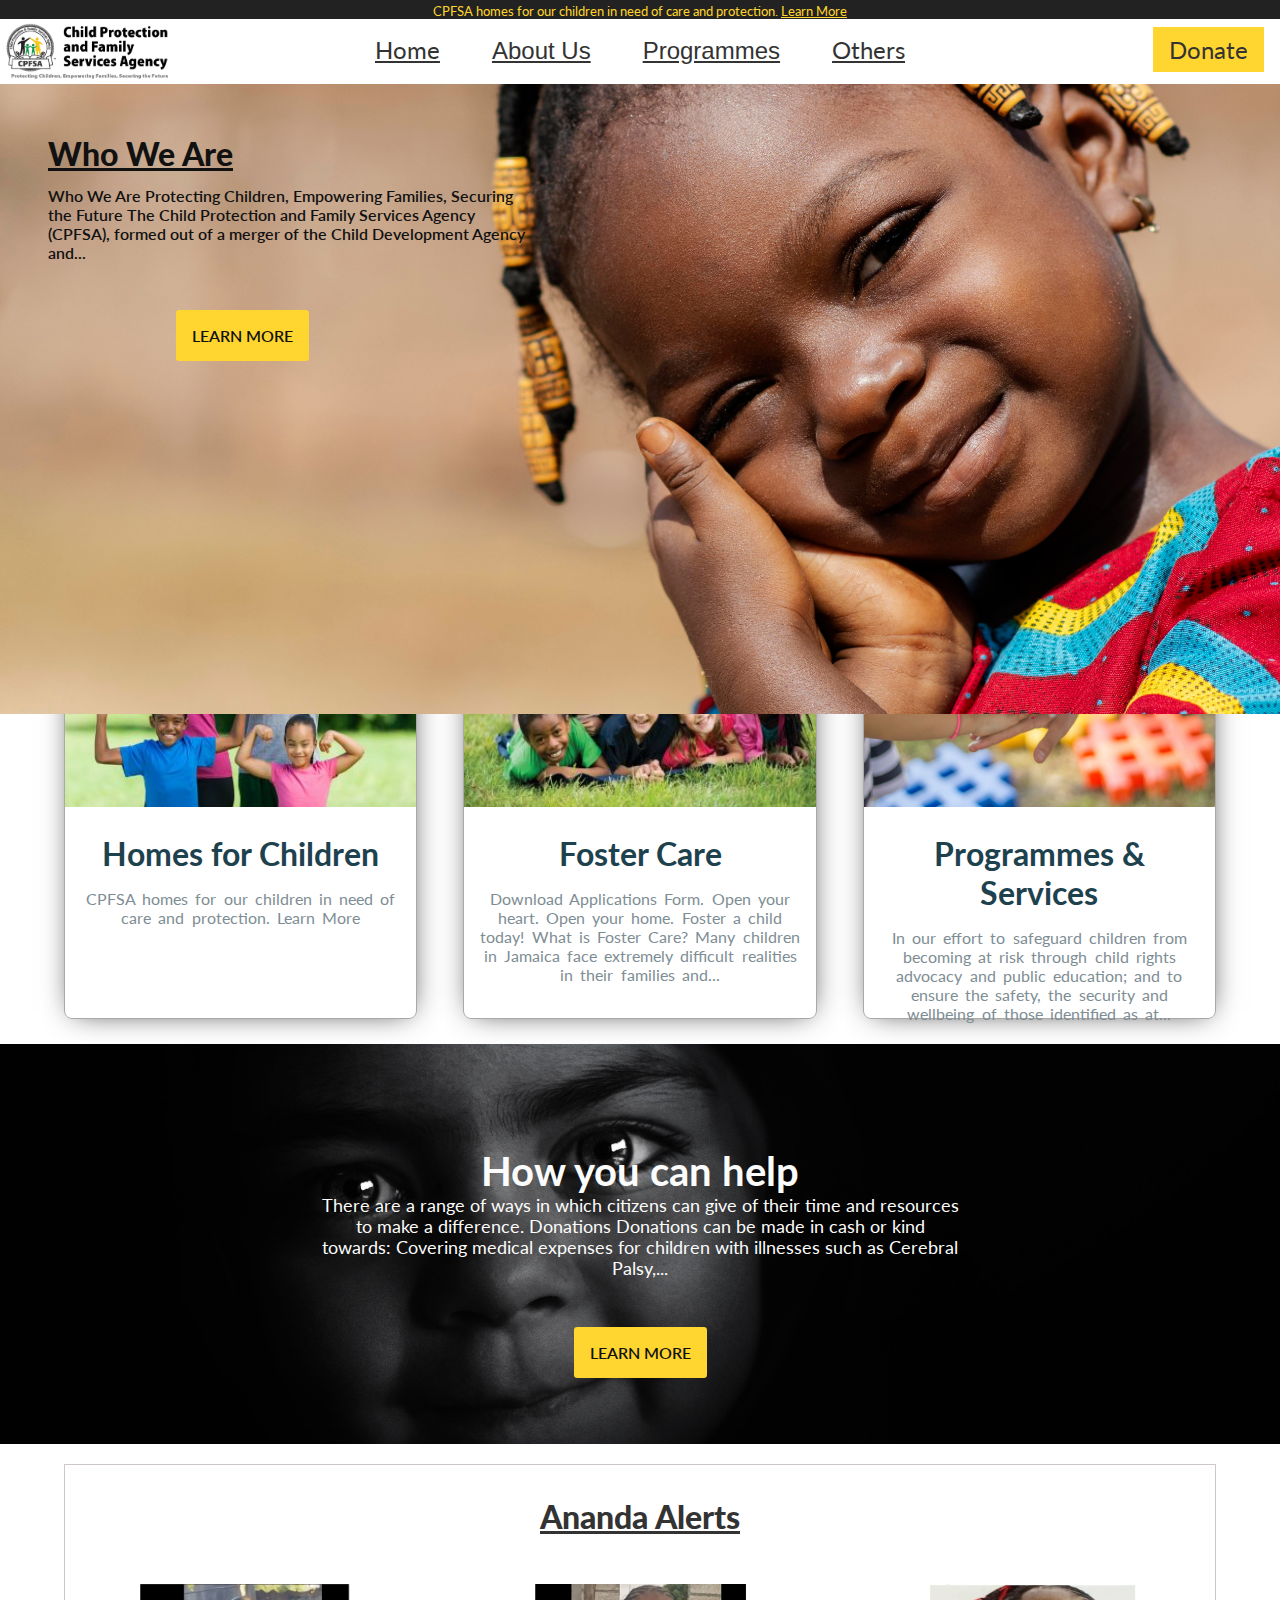
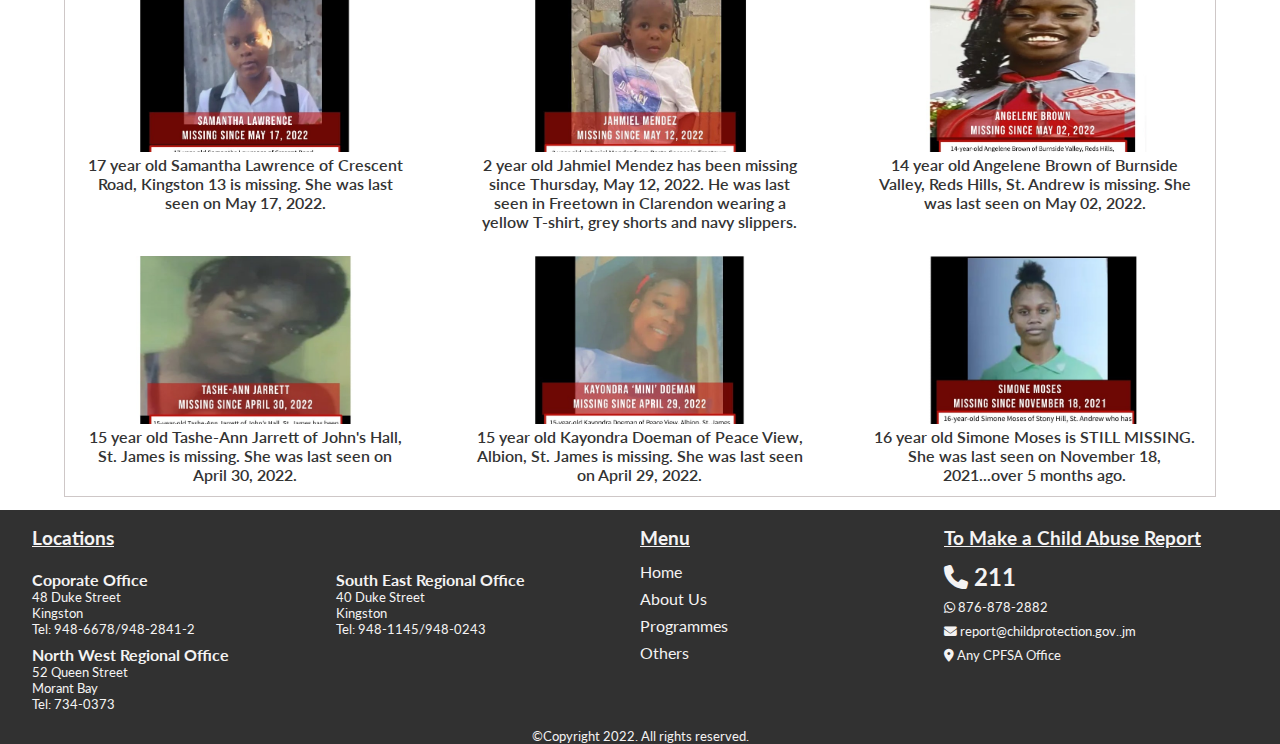
<file: index.html>
<!DOCTYPE html>
<html lang="en">
  <head>
    <meta charset="UTF-8" />
    <meta http-equiv="X-UA-Compatible" content="IE=edge" />
    <meta name="viewport" content="width=device-width, initial-scale=1.0" />
    <link rel="stylesheet" href="style.css" />
    <link
      rel="stylesheet"
      href="https://cdnjs.cloudflare.com/ajax/libs/font-awesome/6.1.1/css/all.min.css"
    />
    <title>Child Development Agency</title>
  </head>
  <body>
    <div class="banner">
      <p>
        CPFSA homes for our children in need of care and protection.
        <a href="">Learn More</a>
      </p>
    </div>
    <div class="navbar">
      <div class="navbar-left">
        <img src="images/logo.png" alt="Logo" />
      </div>
      <div class="navbar-center">
        <div class="navbar-links"><a href="#">Home</a></div>
        <div class="dropdown">
          <button class="dropdown-btn">About Us</button>
          <div class="dropdown-content">
            <a href="">Who We Are</a>
            <a href="">Mission & Vision</a>
          </div>
        </div>
        <div class="dropdown">
          <button class="dropdown-btn">Programmes</button>
          <div class="dropdown-content">
            <a href="">Foster Care</a>
            <a href="">Adoption</a>
            <a href="">CPFSA Cares</a>
          </div>
        </div>
        <div class="navbar-links" id="others"><a href="#">Others</a></div>
      </div>
      <div class="navbar-right"><a href="#">Donate</a></div>
    </div>
    <div class="home-image">
      <img
        src="images/close-up-cute-little-girl-portrait.jpg"
        alt="Home Image"
      />
      <div class="header">
        <h1>Who We Are</h1>
        <p>
          Who We Are Protecting Children, Empowering Families, Securing the
          Future The Child Protection and Family Services Agency (CPFSA), formed
          out of a merger of the Child Development Agency and...
        </p>
        <a href="">LEARN MORE</a>
      </div>
    </div>
    <div class="values-container">
      <div class="values" id="homes">
        <img src="images/home-for-children.jpg" alt="Family Photo" /><a href="#"
          ><div>
            <h1>Homes for Children</h1>
            <p>
              CPFSA homes for our children in need of care and protection. Learn
              More
            </p>
          </div></a
        >
      </div>
      <div class="values" id="foster">
        <img src="images/foster-image.jpg" alt="Group of Children" /><a href="#"
          ><div>
            <h1>Foster Care</h1>
            <p>
              Download Applications Form. Open your heart. Open your home.
              Foster a child today! What is Foster Care? Many children in
              Jamaica face extremely difficult realities in their families
              and...
            </p>
          </div></a
        >
      </div>
      <div class="values" id="programmes">
        <img src="images/programmes-image.jpg" alt="Children holding Hands" /><a
          href="#"
          ><div>
            <h1>Programmes & Services</h1>
            <p>
              In our effort to safeguard children from becoming at risk through
              child rights advocacy and public education; and to ensure the
              safety, the security and wellbeing of those identified as at...
            </p>
          </div></a
        >
      </div>
    </div>
    <div class="help-image">
      <img src="images/child-in-black.jpg" alt="Child in Black" />
      <div class="help-text">
        <h1>How you can help</h1>
        <p>
          There are a range of ways in which citizens can give of their time and
          resources to make a difference. Donations Donations can be made in
          cash or kind towards: Covering medical expenses for children with
          illnesses such as Cerebral Palsy,...
        </p>
        <a href="#">LEARN MORE</a>
      </div>
    </div>
    <div class="alerts-container">
      <h1>Ananda Alerts</h1>
      <div class="ananda-alert">
        <img src="images/missing-child-1.jpg" alt="Missing Child" />
        <p>
          17 year old Samantha Lawrence of Crescent Road, Kingston 13 is
          missing. She was last seen on May 17, 2022.
        </p>
      </div>
      <div class="ananda-alert">
        <img src="images/missing-child-2.jpg" alt="Missing Child" />
        <p>
          2 year old Jahmiel Mendez has been missing since Thursday, May 12,
          2022. He was last seen in Freetown in Clarendon wearing a yellow
          T-shirt, grey shorts and navy slippers.
        </p>
      </div>
      <div class="ananda-alert">
        <img src="images/missing-child-3.jpg" alt="Missing Child" />
        <p>
          14 year old Angelene Brown of Burnside Valley, Reds Hills, St. Andrew
          is missing. She was last seen on May 02, 2022.
        </p>
      </div>
      <div class="ananda-alert">
        <img src="images/missing-child-4.jpg" alt="Missing Child" />
        <p>
          15 year old Tashe-Ann Jarrett of John's Hall, St. James is missing.
          She was last seen on April 30, 2022.
        </p>
      </div>
      <div class="ananda-alert">
        <img src="images/missing-child-5.jpg" alt="Missing Child" />
        <p>
          15 year old Kayondra Doeman of Peace View, Albion, St. James is
          missing. She was last seen on April 29, 2022.
        </p>
      </div>
      <div class="ananda-alert">
        <img src="images/missing-child-6.jpg" alt="Missing Child" />
        <p>
          16 year old Simone Moses is STILL MISSING. She was last seen on
          November 18, 2021...over 5 months ago.
        </p>
      </div>
    </div>
    <div class="footer">
      <div class="location">
        <h1>Locations</h1>
        <div class="location-item">
          <h3>Coporate Office</h3>
          <p>
            48 Duke Street <br />
            Kingston <br />
            Tel: 948-6678/948-2841-2
          </p>
        </div>
        <div class="location-item">
          <h3>South East Regional Office</h3>
          <p>
            40 Duke Street <br />
            Kingston <br />
            Tel: 948-1145/948-0243
          </p>
        </div>
        <div class="location-item">
          <h3>North West Regional Office</h3>
          <p>
            52 Queen Street <br />
            Morant Bay <br />
            Tel: 734-0373
          </p>
        </div>
      </div>
      <div class="menu">
        <h1>Menu</h1>
        <div class="menu-items"><a href="#">Home</a></div>
        <div class="menu-items"><a href="#">About Us</a></div>
        <div class="menu-items"><a href="#">Programmes</a></div>
        <div class="menu-items"><a href="#">Others</a></div>
      </div>
      <div class="socials">
        <h1>To Make a Child Abuse Report</h1>
        <div>
          <h2><i class="fa-solid fa-phone"></i> 211</h2>
        </div>
        <div>
          <p><i class="fa-brands fa-whatsapp"></i> 876-878-2882</p>
        </div>
        <div>
          <p>
            <i class="fa-solid fa-envelope"></i> report@childprotection.gov..jm
          </p>
        </div>
        <div>
          <p><i class="fa-solid fa-location-dot"></i> Any CPFSA Office</p>
        </div>
      </div>
    </div>
    <div class="copyright"><p>©Copyright 2022. All rights reserved.</p></div>
  </body>
</html>
</file>
<file: style.css>
@import url("https://fonts.googleapis.com/css2?family=Lato:wght@300;400;700;900&display=swap");
* {
  margin: 0;
  padding: 0%;
  box-sizing: border-box;
}
body {
  color: #333333;
  font-family: "Lato", sans-serif;
}
.banner {
  text-align: center;
  color: #ffd52f;
  background-color: #222222;
  height: 1.2rem;
  font-size: 0.8rem;
}
.banner a {
  color: #ffd52f;
}
.banner p {
  padding-top: 3px;
}
.navbar {
  display: grid;
  grid-template-columns: repeat(5, 1fr);
}
.navbar-left img {
  width: 70%;
}
.navbar-center {
  grid-column: 2/5;
  text-align: center;
}
.navbar-center a,
.navbar-center button {
  margin: 0 1rem;
}
.navbar-right {
  text-align: end;
}
.navbar-right a {
  position: relative;
  bottom: 0.5rem;
}
.dropdown-btn {
  background-color: white;
  border: none;
}
.navbar-center a,
.navbar-center button,
.navbar-right a {
  text-decoration: underline;
  font-size: 1.5rem;
  color: #333333;
}
.dropdown,
.navbar-links,
.navbar-right a {
  position: relative;
  display: inline-block;
  margin: 1rem 0.5rem 0 0.5rem;
  font-size: 1.5rem;
}
.navbar-right a {
  text-align: center;
  text-decoration: none;
  padding: 0.5rem 1rem;
  background-color: #ffd52f;
  margin-right: 1rem;
}

.dropdown-content {
  display: none;
  position: absolute;
  background-color: #333333;
  min-width: 160px;
  box-shadow: 0px 8px 16px 0px rgba(0, 0, 0, 0.2);
  z-index: 1;
  top: 2.2rem;
  left: 1rem;
}
.dropdown-content a {
  color: #fcfcfc;
  padding: 12px 16px;
  text-decoration: none;
  display: block;
  font-size: 1rem;
}
.navbar-center a:hover,
.navbar-center button:hover {
  color: #ffd52f;
}
.dropdown-content a:hover {
  background-color: #282b28;
}
.dropdown:hover .dropdown-content {
  display: block;
}

.home-image img {
  position: absolute;
  width: 110%;
  height: 70%;
  object-fit: cover;
  object-position: 40% 30%;
}
.header {
  position: relative;
  padding: 3.1rem 2rem 0 3rem;
  color: #111111;
  width: 44%;
}
.header h1 {
  font-size: 2rem;
  font-weight: 900;
  padding-bottom: 0.8rem;
  text-decoration: underline;
}
.header p {
  font-size: 1rem;
  font-weight: 600;
}
.header a {
  position: relative;
  top: 4rem;
  left: 8rem;
}
.header a,
.help-text a {
  padding: 1rem;
  background-color: #ffd52f;
  text-decoration: none;
  color: #111111;
  border-radius: 0.2rem;
  font-weight: 600;
}

.values-container {
  display: grid;
  grid-template-columns: repeat(3, 1fr);
  column-gap: 4%;
  text-align: center;
  margin: 21% 5% 2% 5%;
}
.values {
  width: 100%;
  display: block;
  border: 1px solid rgb(172, 168, 168);
  box-shadow: 1px 1px 28px -9px rgba(0, 0, 0, 0.86);
  -webkit-box-shadow: 1px 1px 28px -9px rgba(0, 0, 0, 0.86);
  -moz-box-shadow: 1px 1px 28px -9px rgba(0, 0, 0, 0.86);
  border-radius: 0.5rem;
}
.values div {
  height: 13em;
  padding: 1em;
}
.values:hover {
  background-color: #ffd52f;
  transform: scale(1.05);
}
.values img {
  width: 100%;
  height: 16rem;
}
.values a {
  text-decoration: none;
  color: #222222;
}

.values h1 {
  color: #1e414e;
  padding: 0.5rem 0 1rem;
}
.values p {
  color: #7e8d94;
  word-spacing: 0.2rem;
  line-height: 1.2rem;
}
.help-image {
  height: 20%;
}
.help-image img {
  position: absolute;
  width: 100%;
  height: 25rem;
  object-fit: cover;
}
.help-text {
  position: relative;
  text-align: center;
  color: #fcfcfc;
  padding-top: 8%;
  margin: 0 25%;
}
.help-text h1 {
  font-size: 2.5rem;
}
.help-text p {
  font-size: 1.1rem;
}
.help-text a {
  position: relative;
  top: 4rem;
}
.alerts-container {
  display: grid;
  grid-template-columns: repeat(3, 1fr);
  text-align: center;
  margin: 13% 5% 1% 5%;
  column-gap: 3%;
  border: 1px solid rgb(206, 199, 199);
  row-gap: 2rem;
}
.ananda-alert {
  box-sizing: border-box;
  height: 15rem;
  padding: 0 1rem;
}
.ananda-alert img {
  width: 70%;
  height: 70%;
  object-fit: cover;
  object-position: 50% 30%;
}
.alerts-container h1 {
  grid-column: 1/4;
  text-decoration: underline;
  padding: 2rem 0 1rem 0;
  font-weight: 900;
}
.alerts-container p {
  font-weight: 600;
}
.footer {
  background-color: #313131;
  color: rgb(244, 243, 243);
  display: grid;
  grid-template-columns: 2fr 1fr 1fr;
  padding: 1rem 2rem;
}
.footer h1 {
  font-size: 1.2rem;
  padding-bottom: 0.8rem;
  text-decoration: underline;
}
.footer h3 {
  font-size: 1rem;
}
.footer p {
  font-size: 0.8rem;
}
.menu a {
  text-decoration: none;
  color: rgb(244, 243, 243);
}
.menu-items,
.socials div {
  padding-bottom: 0.5rem;
}
.location {
  display: grid;
  grid-template-columns: 1fr 1fr;
  row-gap: 0.5rem;
}
.location-item {
  row-gap: 20rem;
}
.location h1 {
  grid-column: 1/3;
}
.menu-items {
  font-size: 1rem;
}
.copyright {
  text-align: center;
  background-color: #313131;
  color: rgb(244, 243, 243);
  font-size: 0.8rem;
}

@media screen and (max-width: 450px) {
  p {
    font-size: 0.7rem;
  }
  .banner {
    font-size: 0.6rem;
    height: 1rem;
    width: 100%;
  }
  .navbar {
    display: grid;
    grid-template-columns: repeat(3, 1fr);
  }
  .navbar-left {
    grid-column: 1/4;
    text-align: center;
  }
  .navbar-left img {
    width: 50%;
  }
  .navbar-center {
    display: grid;
    grid-template-columns: repeat(4, 1fr);
    grid-column: 1/3;
    height: 2.25em;
    margin-left: 0.9em;
  }
  #others {
    margin-left: 1em;
  }
  .navbar-right {
    display: none;
  }
  .dropdown-content {
    top: 0.8em;
    left: 0.2rem;
    min-width: 7rem;
  }
  .dropdown-content a {
    font-size: 0.4rem;
    padding-top: 0.9rem;
    padding-bottom: 0rem;
  }

  .navbar-center a,
  .navbar-center button,
  .navbar-right a {
    font-size: 1rem;
    position: relative;
    bottom: 1rem;
    font-weight: 600;
    margin: 0em 1em 1.2em 0em;
  }
  .navbar-center a,
  .navbar-center button {
    width: 75px;
  }

  .home-image {
    height: 10.5rem;
  }
  .home-image img {
    height: 45%;
    width: 100%;
  }
  .header {
    width: 50%;
  }
  .header h1 {
    font-size: 1rem;
  }
  .header p {
    font-size: 0.7rem;
  }
  .header a {
    top: 0.5rem;
    font-size: 0.7rem;
    left: 0;
    padding: 0.6rem;
  }
  .values-container {
    grid-template-columns: 1fr;
    margin-left: 3rem;
    margin-right: 3rem;
    row-gap: 1.5rem;
  }
  .values img {
    padding-top: 0;
    width: 90%;
    object-fit: contain;
  }
  .values h1 {
    font-size: 1.3rem;
    padding-bottom: 0.5rem;
  }
  .values {
    padding-top: 0;
    height: 25rem;
  }
  .values div {
    padding: 0 1.5rem;
  }

  .help-image {
    height: 2rem;
  }
  .help-image img {
    height: 50%;
    width: 100%;
  }
  .help-text {
    margin: 1rem 2rem;
  }
  .help-text h1 {
    font-size: 1.2rem;
    padding-bottom: 0.4rem;
  }
  .help-text p {
    font-size: 0.8rem;
  }
  .help-text a {
    font-size: 0.6rem;
    padding: 0.8rem;
    top: 2rem;
  }
  .alerts-container {
    margin: 60% 5% 0 5%;
    display: grid;
    grid-template-columns: repeat(2, 1fr);
    row-gap: 0;
    margin-bottom: 1rem;
  }
  .alerts-container h1 {
    grid-column: 1/3;
    font-size: 1.5rem;
    padding-top: 1rem;
  }
  .ananda-alert {
    height: auto;
    padding: 0 1rem 1.2rem 0.2rem;
  }
  .ananda-alert img {
    width: 108%;
    height: 8rem;
    padding: 0;
  }
  .ananda-alert p {
    font-size: 0.7rem;
  }
  .navbar,
  .header,
  .home-image,
  .alerts-container,
  .footer {
    max-width: 100%;
  }
  .footer {
    grid-template-columns: 1fr;
  }
  .footer h1 {
    font-size: 1.2rem;
  }
  .footer h3 {
    font-size: 1rem;
  }
  .footer p,
  .footer a {
    font-size: 0.8rem;
  }
  .location,
  .menu {
    padding-bottom: 2rem;
  }
}
</file>
